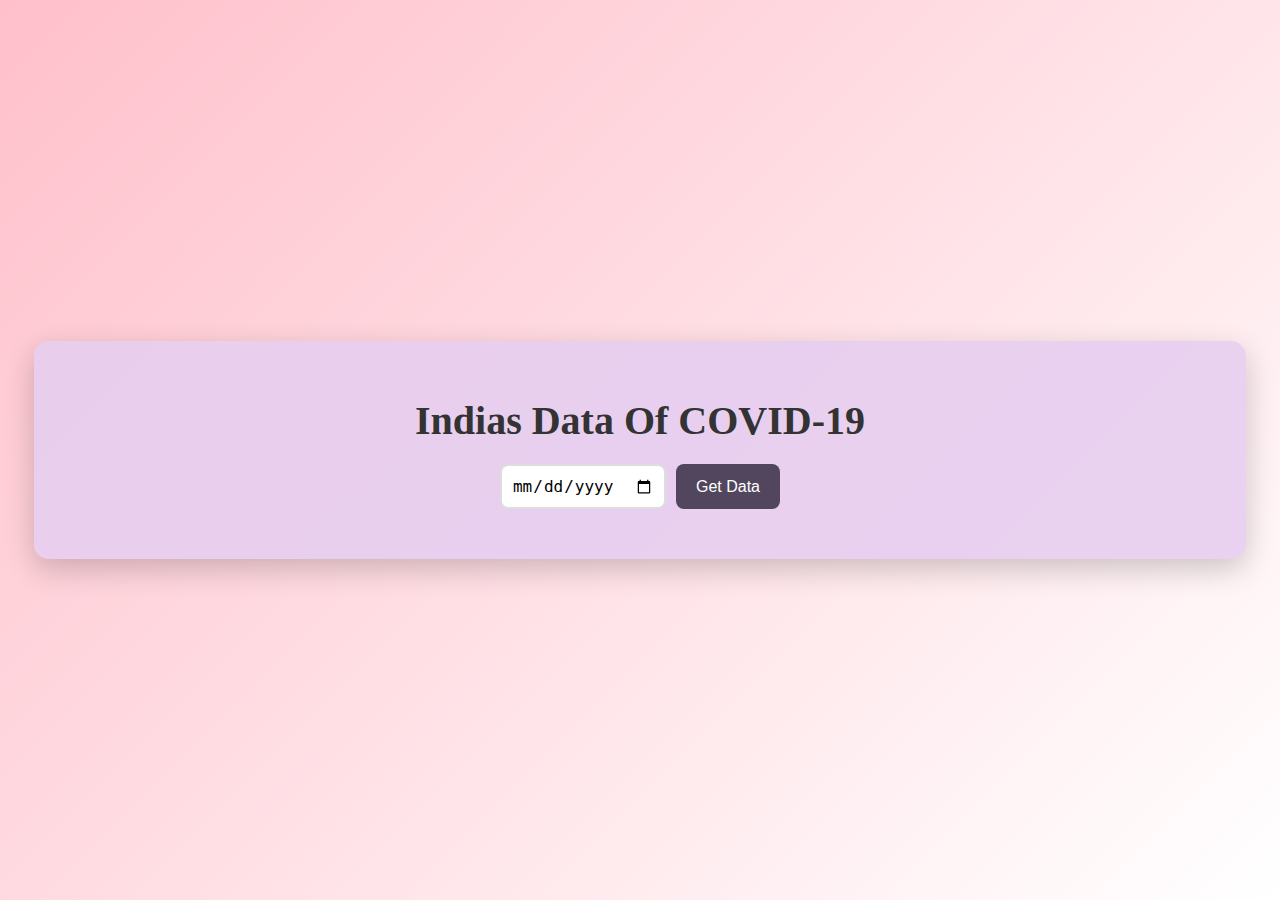
<file: corona/index.html>
<!DOCTYPE html>
<html lang="en">

<head>
  <meta charset="UTF-8">
  <meta name="viewport" content="width=device-width, initial-scale=1.0">

  <title>COVID-19 India Data</title>
  
  <link rel="stylesheet" href="style.css">
  <link href="https://fonts.googleapis.com/css2?family=Poppins:wght@400;600&display=swap" rel="stylesheet">

</head>
<body>

  <div class="container">

    <h1>Indias Data Of COVID-19 </h1>

   
    <div class="input">
        
      <input type="date" id="dateInput" placeholder="Select a date">

      <button onclick="fetchData()">Get Data</button>

    </div>

    <div id="cardsContainer" class="cards-container"></div>

  </div>

  <script src="script.js"></script>

</body>
</html>
</file>
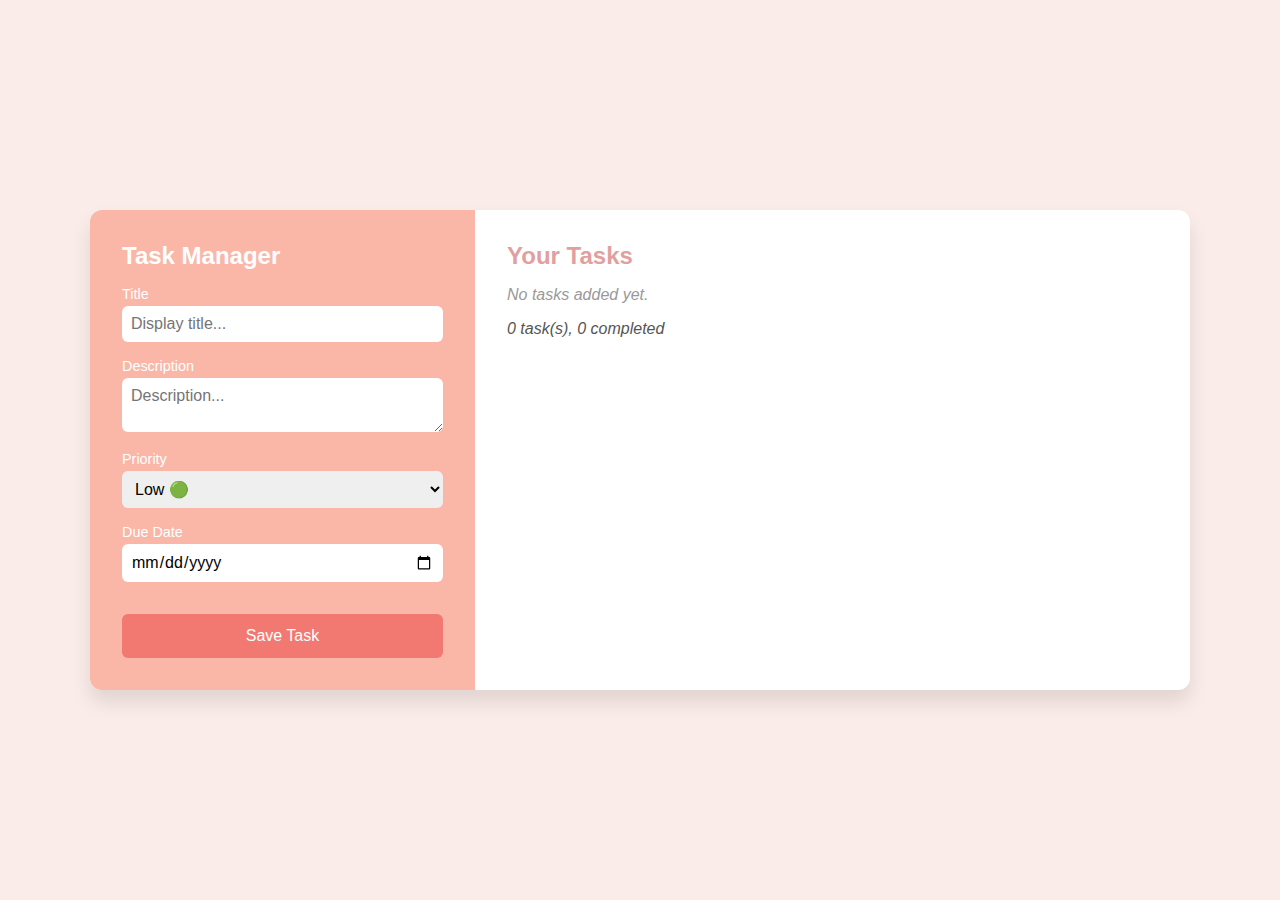
<file: finalexam/index.html>
<!DOCTYPE html>
<html lang="en">

<head>
  <meta charset="UTF-8" />
  <meta name="viewport" content="width=device-width, initial-scale=1.0"/>
  <title>Task Manager</title>
  <link rel="stylesheet" href="index.css"/>

</head>

<body>
  <div class="container">
    <aside class="form-section">
      <h2>Task Manager</h2>
      <form id="task-form">
        <label>Title
          <input type="text" id="task-title" placeholder="Display title..." required />
        </label>

        <label>Description
          <textarea id="task-description" placeholder="Description..." required></textarea>
        </label>

        <label>Priority
          <select id="task-priority">
            <option value="low">Low 🟢</option>
            <option value="medium">Medium 🟡</option>
            <option value="high">High 🔴</option>
          </select>
        </label>

        <label>Due Date
          <input type="date" id="task-due-date" />
        </label>

        <button type="submit" class="btn">Save Task</button>
      </form>
    </aside>

    <main class="task-section">
      <h2>Your Tasks</h2>
      <p id="empty-msg">No tasks added yet.</p>
      <ul class="task-list -list-group"></ul>
      <p id="task-counter" class="counter"></p>
    </main>
  </div>
    <script src="index.js"></script>
    
    <link rel="stylesheet" href="https://cdnjs.cloudflare.com/ajax/libs/font-awesome/6.5.0/css/all.min.css">
</body>



</html>
</file>
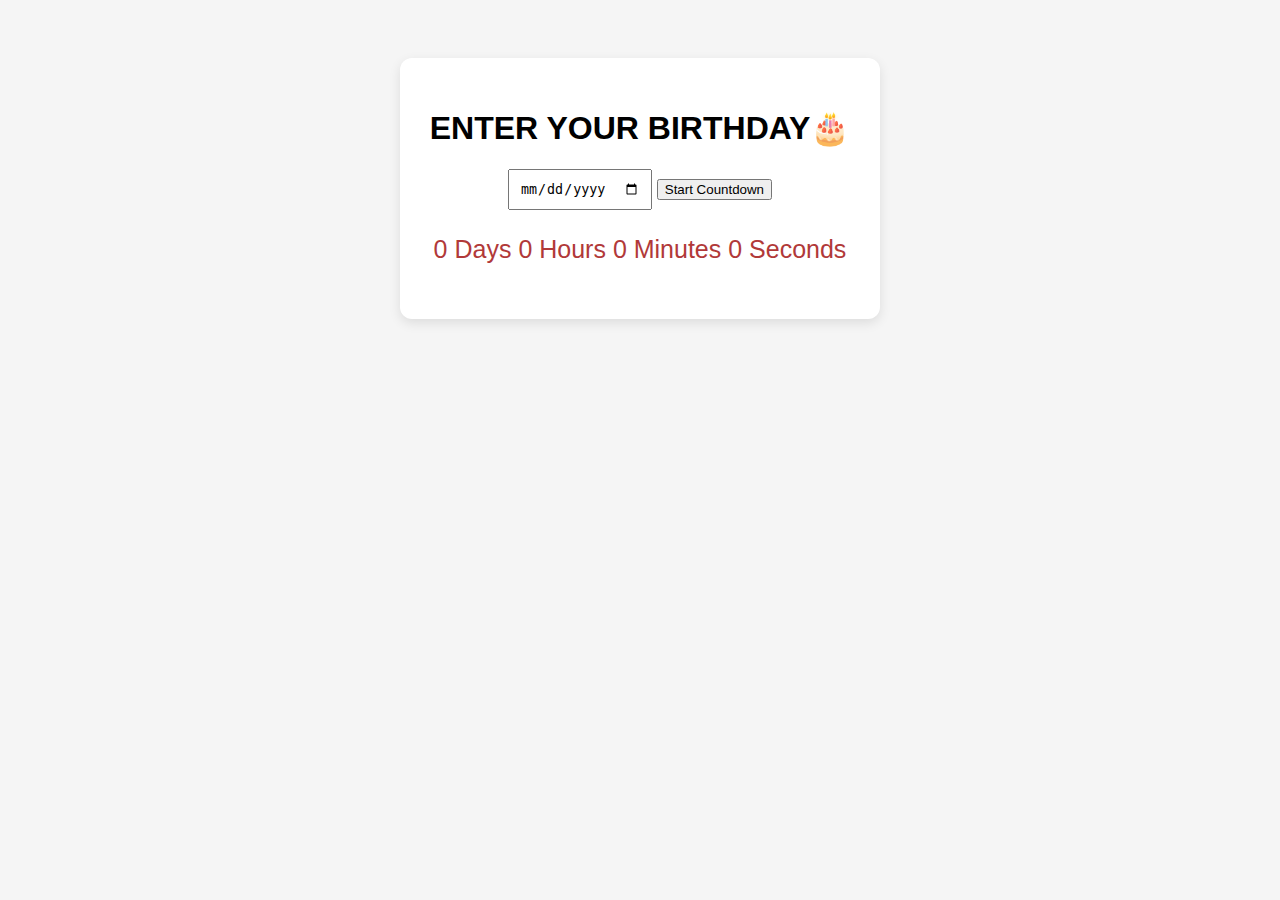
<file: Project8/task1/index.html>
<!DOCTYPE html>
<head>
  <title>Birthday Countdown</title>
  <link rel="stylesheet" href="index.css">
</head>
<body>
  <div class="container">
    <h1>ENTER YOUR BIRTHDAY🎂</h1>
    <input type="date" id="birthdayInput">
    <button onclick="startCountdown()">Start Countdown</button>
    <div id="countdown">
      <p>
      <span id="days">0</span> Days
      <span id="hours">0</span> Hours
      <span id="minutes">0</span> Minutes
      <span id="seconds">0</span> Seconds
      </p>
    </div>
  </div>

  <script src="index.js"></script>
</body>
</html>
</file>
<file: corona/style.css>
/* General Styles */
body 
{

  background: linear-gradient(135deg, pink, white);
  margin: 0;
  padding: 0;
  display: flex;
  justify-content: center;
  align-items: center;
  min-height: 100vh;
  color: #333;
}

.container 
{
  text-align: center;
  background: rgba(231, 205, 239, 0.9);
  padding: 30px;
  border-radius: 15px;
  box-shadow: 0 10px 30px rgba(0, 0, 0, 0.2);
  width: 90%;
  max-width: 1200px;
}

h1
 {
  font-size: 2.5rem;
  margin-bottom: 20px;
  color: #333;
}

.input
 {
  display: flex;
  justify-content: center;
  gap: 10px;
  margin-bottom: 20px;
}

input[type="date"]
 {
  padding: 10px;
  font-size: 16px;
  border: 2px solid #ddd;
  border-radius: 8px;
  outline: none;
  transition: border-color 0.3s ease;
}

input[type="date"]:focus 
{
  border-color: #cbaaee;
}

button {
  padding: 10px 20px;
  font-size: 16px;
  background: #51465d;
  color: white;
  border: none;
  border-radius: 8px;
  cursor: pointer;
  transition: background 0.3s ease, transform 0.2s ease;
}

button:hover {
  background: pink;
  transform: translateY(-2px);
}

button:active 
{
  transform: translateY(0);
}

.cards-container
 {
  display: flex;
  flex-wrap: wrap;
  justify-content: center;
  gap: 20px;
  margin-top: 20px;
}

.card
 {
  background: pink;
  border-radius: 15px;
  padding: 20px;
  width: 200px;
  text-align: left;
  transition: transform 0.3s ease, box-shadow 0.3s ease;
}

.card:hover
 {
  transform: translateY(-10px);
  box-shadow: 0 8px 25px rgba(0, 0, 0, 0.2);
}

.card h3
 {
  margin: 0 0 10px;
  font-size: 1.2rem;
  color: skyblue;
}

.card p
 {
  margin: 5px 0;
  font-size: 14px;
  color: #555;
}

@media (max-width: 768px)
 {
  .container 
  {
    padding: 20px;
  }

  h1 
  {
    font-size: 2rem;
  }

  .card
   {
    width: 100%;
    max-width: 300px;
  }
}
</file>
<file: finalexam/index.css>
* {
  margin: 0;
  padding: 0;
  box-sizing: border-box;
  font-family: "Segoe UI", sans-serif;
}

body {
  background-color: #faece8;
  color: #333;
  min-height: 100vh;
  display: flex;
  align-items: center;
  justify-content: center;
}

.container {
  display: flex;
  max-width: 1100px;
  width: 100%;
  background: white;
  border-radius: 12px;
  overflow: hidden;
  box-shadow: 0 12px 20px rgba(0, 0, 0, 0.1);
}

.form-section {
  width: 35%;
  background-color: #fab7a7;
  color: #fff;
  padding: 32px;
}

.form-section h2 {
  margin-bottom: 16px;
}

label {
  display: block;
  margin-bottom: 16px;
  font-size: 0.9rem;
}

 input,
textarea,
select {
  width: 100%;
  padding: 9px;
  margin-top: 4px;
  border-radius: 6px;
  border: none;
  font-size: 16px;
}

input:focus,
textarea:focus,
select:focus {
  outline: 2px solid #92b0ff;
}

.btn {
  width: 100%;
  padding: 13px;
  background-color: #f17971;
  border: none;
  border-radius: 6px;
  color: #fff;
  font-size: 16px;
  margin-top: 16px;
  cursor: pointer;
  transition: 0.3s ease;
}

.btn:hover {
  background-color: #e78079;
}

.task-section {
  width: 65%;
  padding: 32px;
}

.task-section h2 {
  margin-bottom: 16px;
  color: #e29f9f;
}

.task-list {
  list-style: none;
}

.task-item {
  background: #f7f9fb;
  border-left: 5px solid #ccc;
  padding: 16px;
  margin-bottom: 16px;
  border-radius: 8px;
  transition: 0.3s;
}

.task-item.completed {
  opacity: 0.6;
  text-decoration: line-through;
}

.task-item.low {
  border-left-color: #4caf50;
}

.task-item.medium {
  border-left-color: #ffc107;
}

.task-item.high {
  border-left-color: #f44336;
}

.task-item h4 {
  margin-bottom: 5px;
}

.task-item p {
  margin: 4px 0;
}

.task-item .controls {
  margin-top: 8px;
}

.task-item .controls button {
  margin-right: 8px;
  padding: 6px 9px;
  border: none;
  border-radius: 4px;
  cursor: pointer;
}

.controls .complete {
  background-color: #4caf50;
  color: white;
}

.controls .edit {
  background-color: #ffc107;
}

.controls .delete {
  background-color: #f44336;
  color: white;
}

.counter {
  margin-top: 16px;
  font-style: italic;
  color: #555;
}

#empty-msg {
  color: #999;
  font-style: italic;
}
</file>
<file: Project8/task1/index.css>
body 
{
    font-family: Arial, sans-serif;
    text-align: center;
    padding: 50px;
    background-color: #f5f5f5;
}
  
.container 
{
    background: white;
    padding: 30px;
    border-radius: 12px;
    box-shadow: 0 4px 12px rgba(0,0,0,0.1);
    display: inline-block;
}
  
#countdown 
{
    margin-top: 20px;
    font-size: 25px;
}
  
#countdown p {
    color: rgb(177, 57, 57);

}
#birthdayInput
{
    padding: 10px;
    font-size: 15px;
}
</file>
